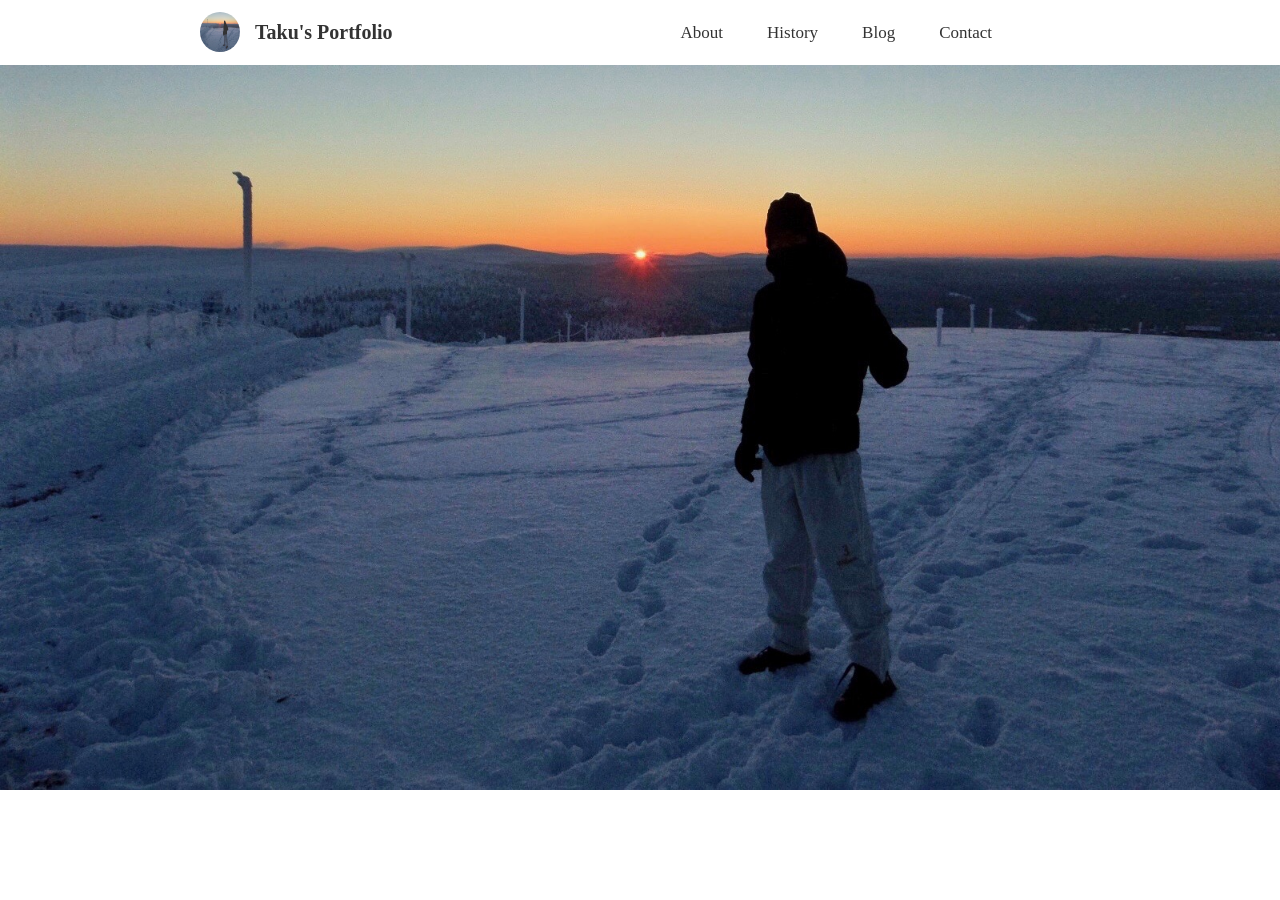
<file: index.html>
<!DOCTYPE html>
<html lag="ja">
  <head>
    <meta http-equiv="content-type" charset="utf-8">
    <title>Taku's Portfolio</title>

    <meta name="description" content="Profile">
    
      <link rel="stylesheet" href="profile.css">
      <link rel="stylesheet" href="responsive.css">
  </head>
  <body>
<header>
  <div class="container">
    <img src="IMG_0882.jpeg">
<h2>Taku's Portfolio</h2>
  <ul>
<li><a href="https://taku0806.github.io/taku2/" target="_blank">About</a></li>
<li><a href="https://taku0806.github.io/taku3/" target="_blank">History</a></li>
<li><a href="https://taku0806.github.io/taku4/" target="_blank">Blog</a></li>
<li><a href="https://taku0806.github.io/taku5/" target="_blank">Contact</a></li>
  </ul>
  </div>
</header>


<div class="main-contents">
  <img src="IMG_0882 3.jpeg">



</div>



  </body>
  </html>
</file>
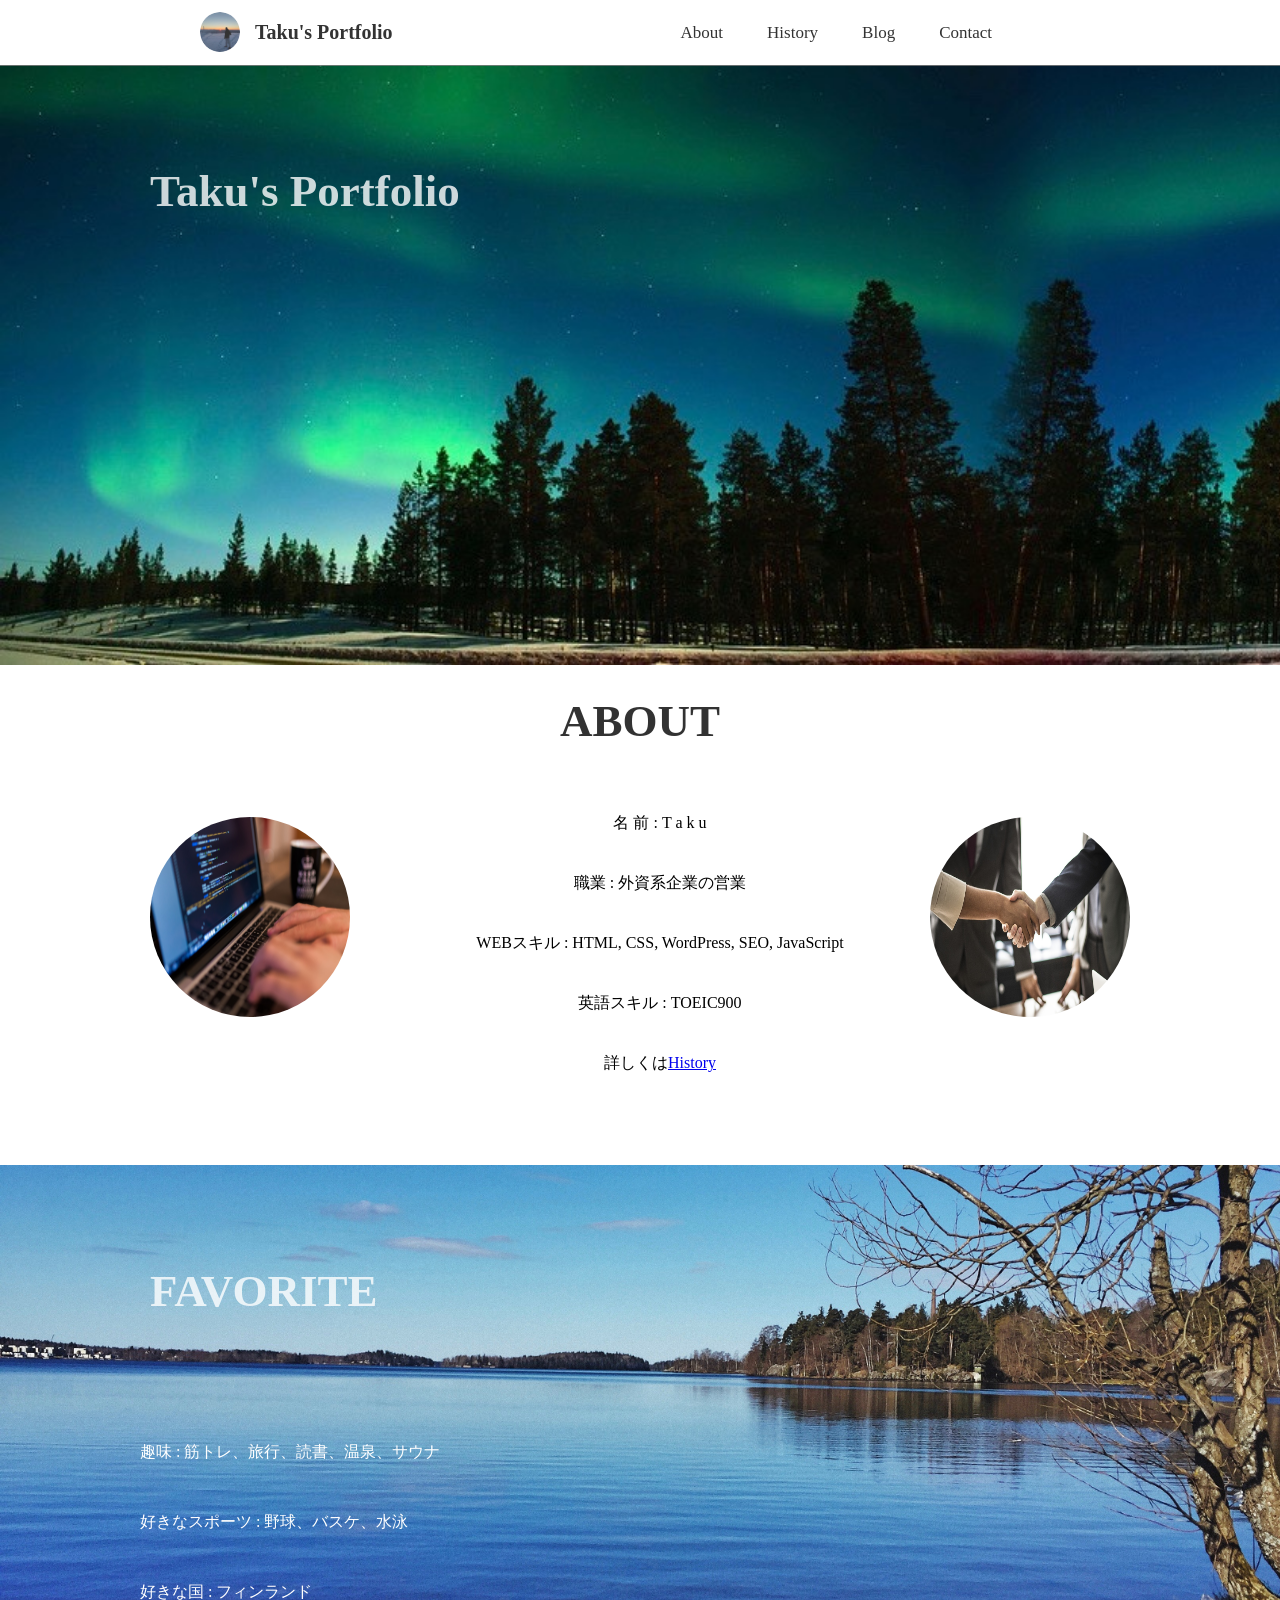
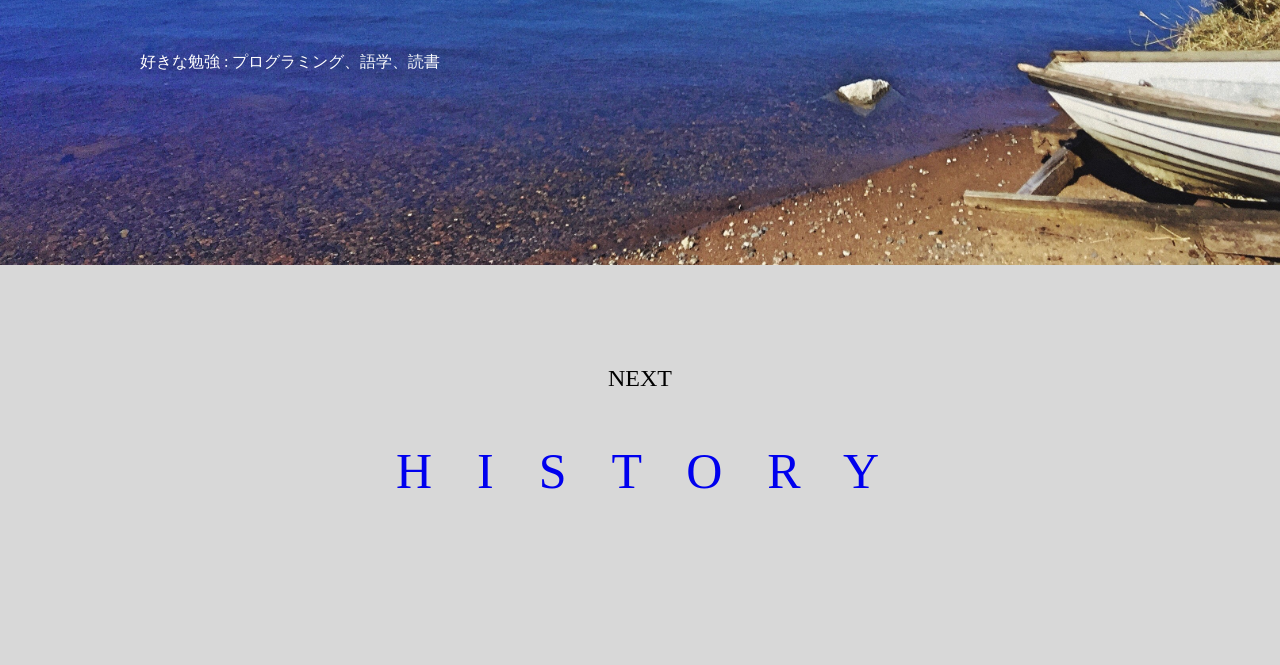
<file: index2.html>
<!DOCTYPE html>
<html lag="ja">
  <head>
    <meta http-equiv="content-type" charset="utf-8">
    <title>About</title>

    <meta name="description" content="About">

      <link rel="stylesheet" href="practice3.css">
  </head>
  <body>

    <header>

      <div class="container">
        <a href="file:///Users/taku/Desktop/practice2/profile.html" target="_blank"><img src="IMG_0337.jpg"></a>
      <h2><a href="file:///Users/taku/Desktop/practice2/profile.html" target="_blank">Taku's Portfolio</a></h2>
      <ul>
      <li><a>About</a></li>
      <li><a href="file:///Users/taku/Desktop/practice4/profile4.html" target="_blank">History</a></li>
      <li><a href="file:///Users/taku/Desktop/practice5/blog.html" target="_blank">Blog</a></li>
      <li><a href="file:///Users/taku/Desktop/practice6/contact.html" target="_blank">Contact</a></li>
      </ul>
      </div>

    </header>


    <div class="main">
      <h1>Taku's Portfolio</h1>

    </div>


    <div class="sub">
<h1>ABOUT</h1>
<ul>
  <li>名 前  :  T a k u</li>
  <li>職業 : 外資系企業の営業</li>
  <li>WEBスキル : HTML, CSS, WordPress, SEO, JavaScript</li>
  <li>英語スキル : TOEIC900</li>
  <li>詳しくは<a href="file:///Users/taku/Desktop/practice4/profile4.html" target="_blank">History</a></li>
</ul>


<img src="work-731198_1280.jpg" class="work">


<img src="agreement-3489902_1280.jpg" class="agreement">




    </div>


    <div class="bottom">
      <h1>FAVORITE</h1>
      <ul>
      <li>趣味 : 筋トレ、旅行、読書、温泉、サウナ</li>
      <li>好きなスポーツ : 野球、バスケ、水泳</li>
      <li>好きな国 : フィンランド</li>
      <li>好きな勉強 : プログラミング、語学、読書</li>

      </ul>
    </div>


    <footer>
      <h2>NEXT</h2>
      <h1><a href="file:///Users/taku/Desktop/practice4/profile4.html" target="_blank">HISTORY</a></h1>
    </footer>








  </body>
  </html>
</file>
<file: profile.css>
body{
  margin:0;
/* background-image:url("IMG_0882 3.jpeg");
background-size:cover;
width:100%;
  height:100%; */
}



header{
  font-family:"Times New Roman";
  height:65px;
/* border-bottom:1px solid grey; */
  background-color:white;
  color:black;
  opacity:0.8;

  width:100%;
  /* float:left; */
  /* text-align:center; */
  position:fixed;
}

.container{
  margin:0;
  text-align:center;
}

header img{
  width:40px;
  height:40px;
  float:left;
  margin-left:200px;

  border-radius:40px;
margin-right:15px;
  padding:0;
  margin-top:12px;

}

.container h2{
  float:left;
  font-size:20px;
display:inline-block;
padding:0;
margin:0;
line-height:65px;
}

.container li{
  list-style:none;

  float:center;
  font-size:17px;
display:inline-block;
padding:0 20px;

line-height:65px;

}

.container ul{
  margin-top:0;
  height:30px;

}

.container a{
  text-decoration:none;
  color:black;
}

.main-contents{
  height:100%;
  width:100%;
  padding-top:65px;
}

.main-contents img{
  width:100%;
  height:100%;
}
</file>
<file: responsive.css>
@media(max-width:1000px){

  .main-contents img{
    width:100%;
    height:1400px;
  }
}
</file>
<file: practice3.css>
body{
  margin:0;
  
font-family:"Times New Roman";
}

header{

  height:65px;

  background-color:white;
  color:black;
  opacity:0.8;
border-bottom:1px solid grey;
  width:100%;
  
  position:fixed;
  top:0;
  z-index:10;
}


.container{
  margin:0;
  text-align:center;
}

header img{
  width:40px;
  height:40px;
  float:left;
  margin-left:200px;

  border-radius:40px;
margin-right:15px;
  padding:0;
  margin-top:12px;

}

.container h2{
  float:left;
  font-size:20px;
display:inline-block;
padding:0;
margin:0;
line-height:65px;

}

.container a{
  text-decoration:none;
  color:black;
}

.container li{
  list-style:none;
  float:center;
  font-size:17px;
display:inline-block;
padding:0 20px;

line-height:65px;

}

.container ul{
  margin-top:0;
  height:30px;

}


.main{
  background-image:url("aurora-2232730_1280.jpeg");
  background-size:cover;
  height:600px;
  width:100%;
  position:absolute;
  top:65px;
}

.main h1{
  float:left;
  margin:100px 150px;
  color:white;
  opacity:0.8;
  font-size:45px;

}

.sub{


  height:500px;
  width:100%;
  margin-top:565px;
  text-align:center;
  color:black;
  padding-top:100px
}

.sub h1{
  opacity:0.8;
  font-size:45px;
}

.sub ul{
  list-style:none;
display:inline-block;
  line-height:60px;

}

.work{
  float:left;
  height:200px;
  width:200px;
  border-radius:100px;
  margin-left:150px;
  margin-top:40px;
}

.agreement{
  float:right;
  height:200px;
  width:200px;
  border-radius:100px;
  margin-right:150px;
margin-top:40px;
}


.bottom{
  background-image:url("IMG_0245 4.jpeg");
  background-size:cover;

  height:600px;
  width:100%;

  text-align:left;
  color:black;
  padding-top:100px

}

.bottom h1{

  margin:0 150px;
color:white;
  opacity:0.8;
  font-size:45px;

}

.bottom ul{

  list-style:none;

  margin:100px;
  color:white;
  line-height:70px;
}


footer {
height:400px;
background-color:rgba(200, 200, 200, 0.7);

color:black;
text-align:center;
}

footer h1{

  margin:0;
  font-size:50px;
  font-weight:normal;
  letter-spacing:45px;
  padding-left:40px;
}
footer h2{
  padding-top:100px;
  padding-bottom:50px;
  /* line-height:200px; */
  margin:0;
  font-weight:normal;

}

footer a{
  text-decoration:none;
}
</file>
